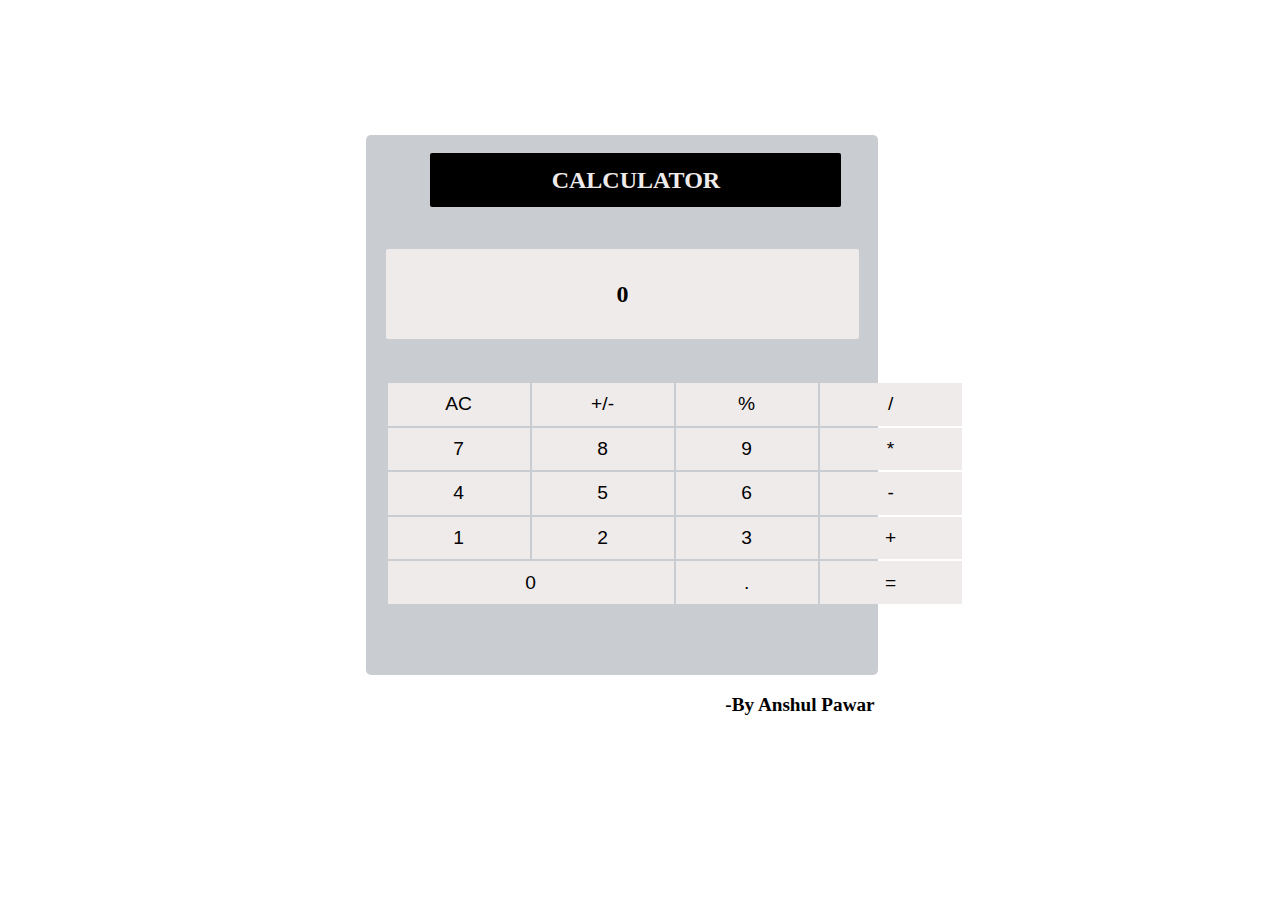
<file: Calculator/index.html>
<!DOCTYPE html>
<html lang="en">

<head>
  <title>Calculator</title>
  <link rel="stylesheet" href="style.css">
</head>

<body>
  <div class="outer">
    <div id="calculatorText">
      CALCULATOR
    </div>
    <div>
      <p id="input">0</p>
    </div>

    <div id="pad">
      <table id="tableId">
        <tr>
          <td><button type="button" id="r1c1">AC</button></td>
          <td><button type="button" id="r1c2">+/-</button></td>
          <td><button type="button" id="r1c3">%</button></td>
          <td><button type="button" id="r1c4">/</button></td>
        </tr>
        <tr>
          <td><button type="button" id="r2c1">7</button></td>
          <td><button type="button" id="r2c2">8</button></td>
          <td><button type="button" id="r2c3">9</button></td>
          <td><button type="button" id="r2c4">*</button></td>

        </tr>
        <tr>
          <td><button type="button" id="r3c1">4</button></td>
          <td><button type="button" id="r3c2">5</button></td>
          <td><button type="button" id="r3c3">6</button></td>
          <td><button type="button" id="r3c4" class="brown-bgcolor">-</button></td>

        </tr>
        <tr>
          <td><button type="button" id="r4c1">1</button></td>
          <td><button type="button" id="r4c2">2</button></td>
          <td><button type="button" id="r4c3">3</button></td>
          <td><button type="button" id="r4c4">+</button></td>

        </tr>
        <tr>
          <td colspan="2"><button type="button" id="r5c1">0</button></td>
          <td><button type="button" id="r5c2">.</button></td>
          <td><button type="button" id="r5c3">=</button></td>
        </tr>
      </table>
    </div>
  </div>
  <div id="myname">

    <p>-By Anshul Pawar</p>
  </div>
  <script src="script.js"></script>
</body>

</html>
</file>
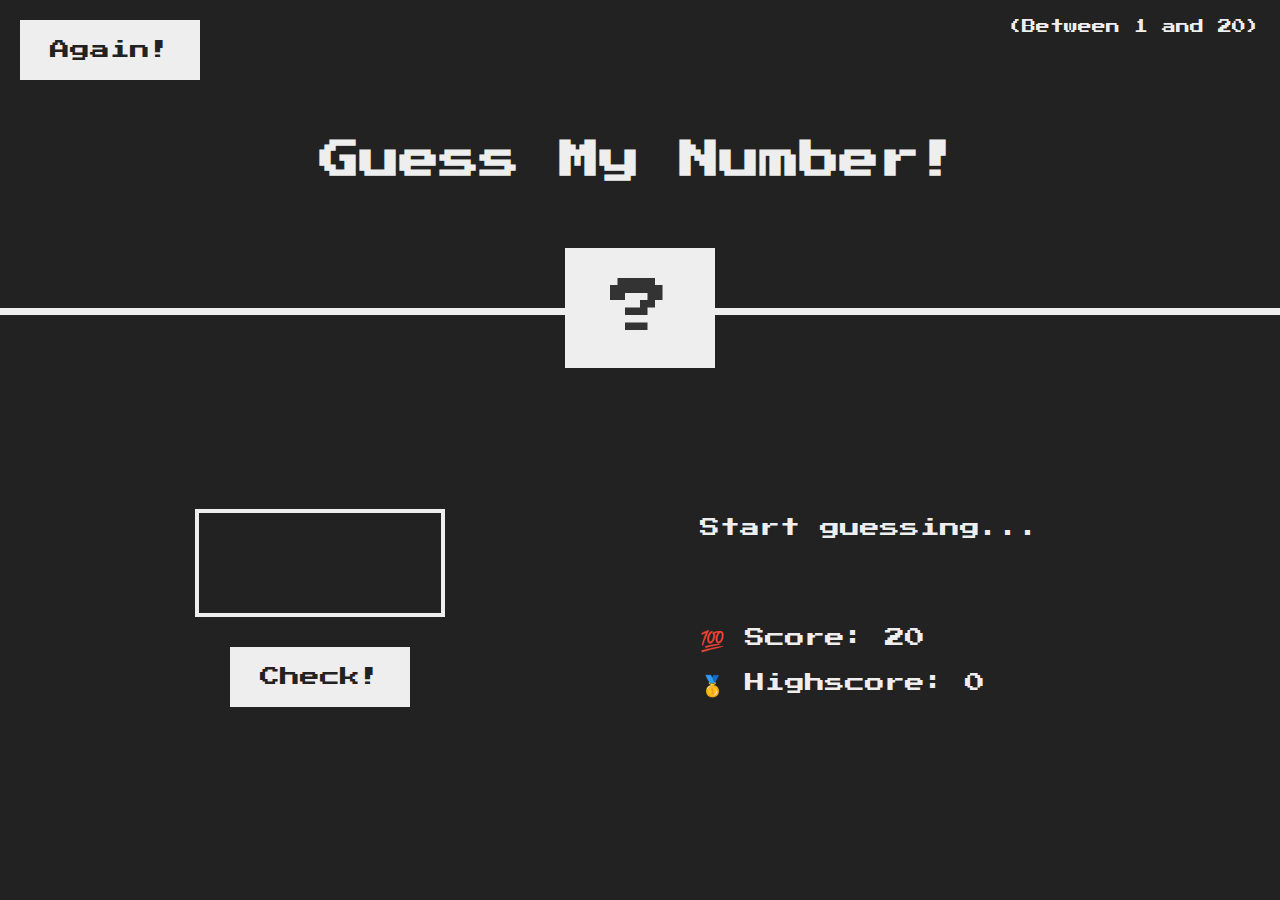
<file: Guess-My-Number/index.html>
<!DOCTYPE html>
<html lang="en">
  <head>
    <meta charset="UTF-8" />
    <meta name="viewport" content="width=device-width, initial-scale=1.0" />
    <meta http-equiv="X-UA-Compatible" content="ie=edge" />
    <link rel="stylesheet" href="style.css" />
    <title>Guess My Number!</title>
  </head>
  <body>
    <header>
      <h1>Guess My Number!</h1>
      <p class="between">(Between 1 and 20)</p>
      <button class="btn again">Again!</button>
      <div class="number">?</div>
    </header>
    <main>
      <section class="left">
        <input type="number" class="guess" />
        <button class="btn check">Check!</button>
      </section>
      <section class="right">
        <p class="message">Start guessing...</p>
        <p class="label-score">💯 Score: <span class="score">20</span></p>
        <p class="label-highscore">
          🥇 Highscore: <span class="highscore">0</span>
        </p>
      </section>
    </main>
    <script src="script.js"></script>
  </body>
</html>
</file>
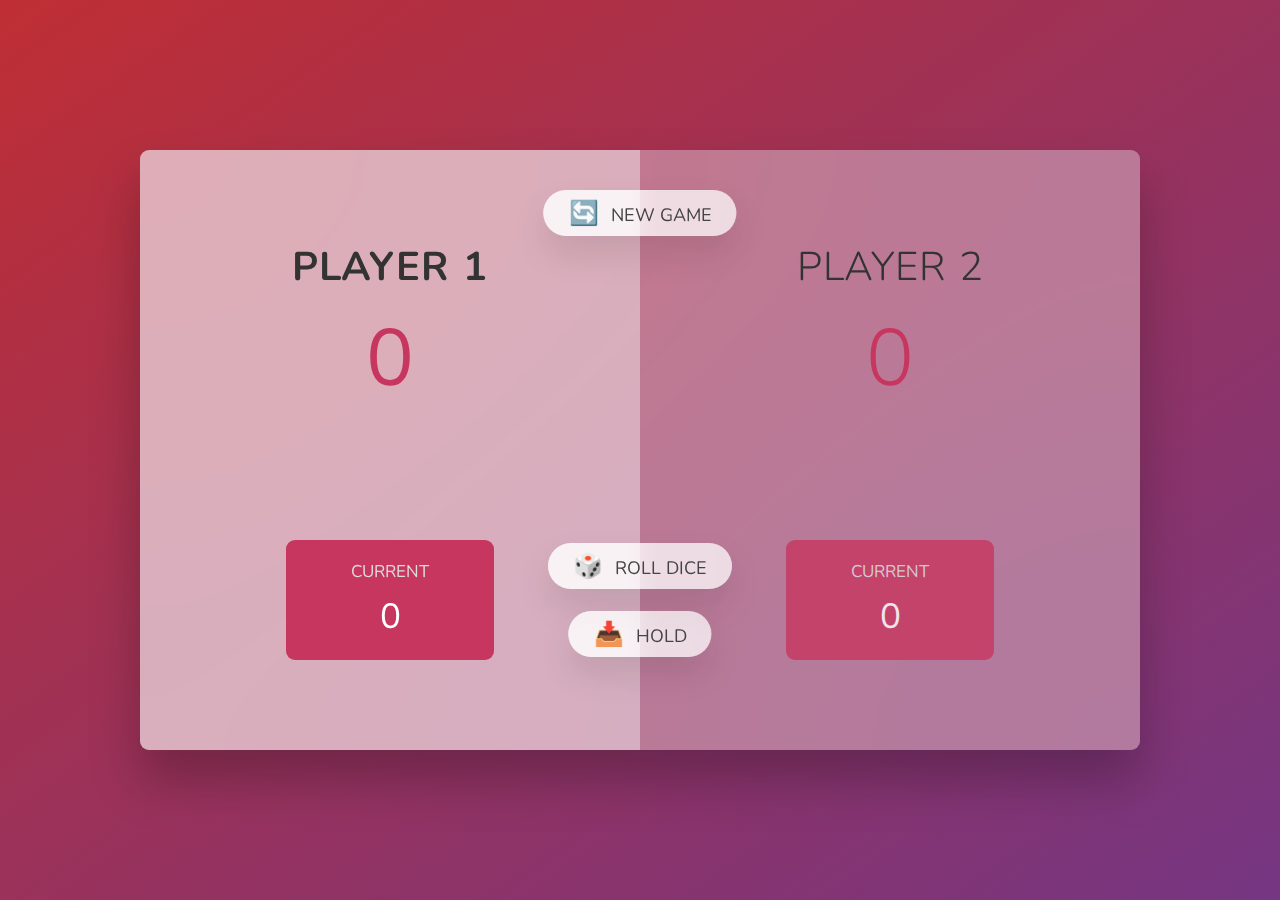
<file: Pig-Game/index.html>
<!DOCTYPE html>
<html lang="en">
  <head>
    <meta charset="UTF-8" />
    <meta name="viewport" content="width=device-width, initial-scale=1.0" />
    <meta http-equiv="X-UA-Compatible" content="ie=edge" />
    <link rel="stylesheet" href="style.css" />
    <title>Pig Game</title>
  </head>
  <body>
    <main>
      <section class="player player--0 player--active">
        <h2 class="name" id="name--0">Player 1</h2>
        <p class="score" id="score--0">43</p>
        <div class="current">
          <p class="current-label">Current</p>
          <p class="current-score" id="current--0">0</p>
        </div>
      </section>
      <section class="player player--1">
        <h2 class="name" id="name--1">Player 2</h2>
        <p class="score" id="score--1">24</p>
        <div class="current">
          <p class="current-label">Current</p>
          <p class="current-score" id="current--1">0</p>
        </div>
      </section>

      <img src="dice-5.png" alt="Playing dice" class="dice" />
      <button class="btn btn--new">🔄 New game</button>
      <button class="btn btn--roll">🎲 Roll dice</button>
      <button class="btn btn--hold">📥 Hold</button>
    </main>
    <script src="script.js"></script>
  </body>
</html>
</file>
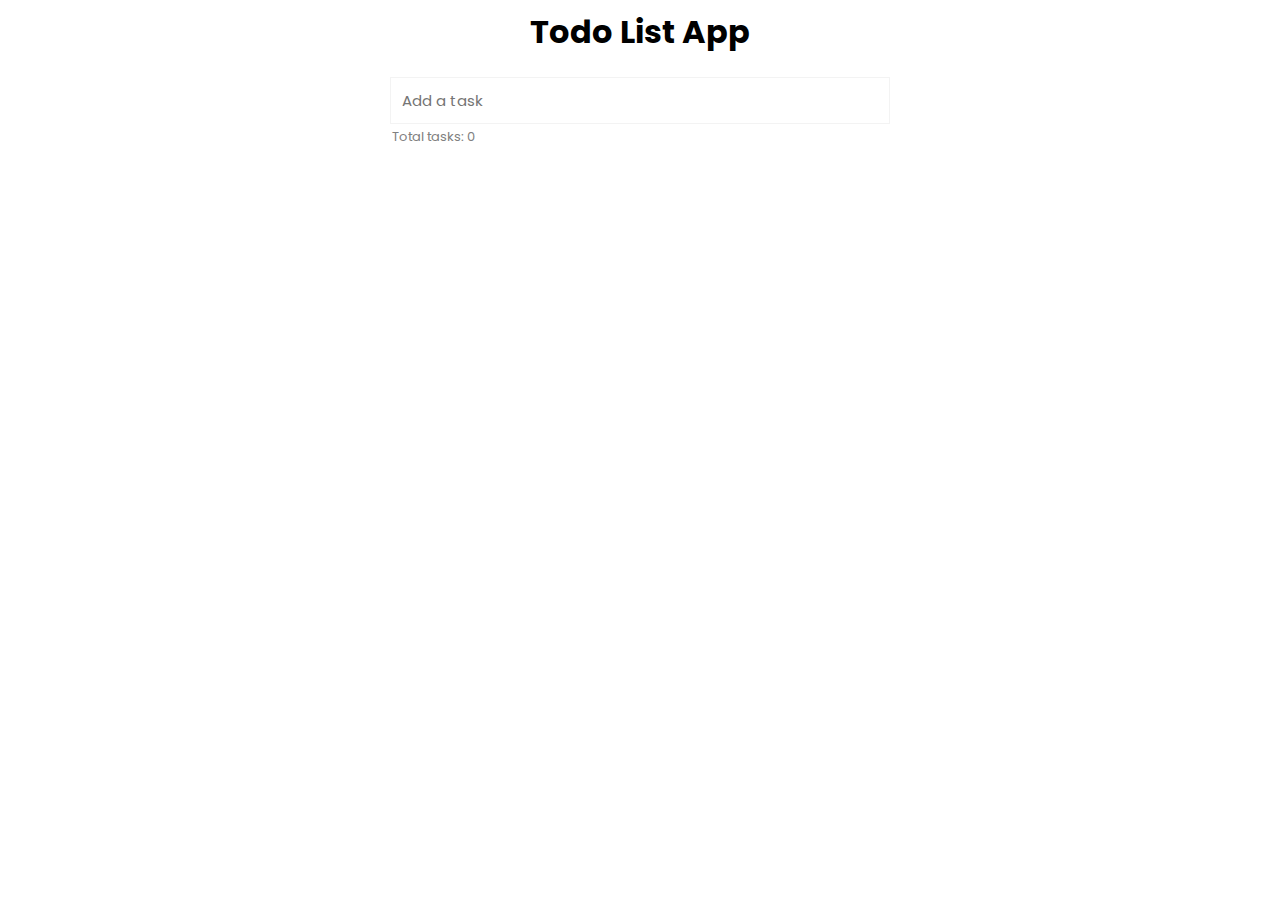
<file: ToDoApp/index.html>
<html>

<head>
  <title>Todo</title>
  <link href="https://fonts.googleapis.com/css2?family=Poppins&display=swap" rel="stylesheet">
  <link rel="stylesheet" href="styles.css">
</head>

<body>
  <h1>Todo List App</h1>
  <div id="container">
    <input placeholder="Add a task" class="add-task" id="add" data-helloWord="asdasdas" />
    <span id="total-tasks">Total tasks: <span id="tasks-counter">0</span></span>
    <ul id="list">
      <!-- <li>
          <input type="checkbox" id="task1" data-id="12" class="custom-checkbox">
          <label for="task1">Buy groceries</label>
          <img src="bin.svg" class="delete" data-id="12" />
        </li> -->
    </ul>
  </div>
  <script src="todo.js"></script>
</body>

</html>
</file>
<file: Calculator/style.css>
.outer {
  background-color: rgb(201, 204, 209);
  height: 60vh;
  width: 40vw;
  border-radius: 5px;
  margin-left: 28vw;
  margin-top: 15vh;
  display: flex;
  flex-direction: column;
}

#calculatorText {
  background-color: black;
  color: rgb(240, 235, 235);
  height: 5vh;
  width: 30vw;
  border-radius: 2px;
  /* position: absolute; */
  margin-left: 5vw;
  margin-top: 2vh;
  margin-bottom: 2vh;
  text-align: center;
  padding: 1.5vh;
  font-weight: bolder;
  font-size: x-large;
}

#input {
  height: 10vh;
  width: 37vw;
  border-radius: 2px;
  background-color: rgb(240, 235, 235);
  margin-left: 1.5vw;
  display: flex;
  justify-content: center;
  align-items: center;
  font-weight: bolder;
  font-size: x-large;
  padding: 0;





}

#pad {
  height: 60vh;
  width: 40vw;
  /* background-color: aqua; */
}

#pad table {
  height: 25vh;
  width: 37vw;
  border-radius: 2px;
  /* position: absolute; */
  margin-left: 1.5vw;
  margin-bottom: 1vh;
  margin-top: 2vh;

}

#pad table tr td button {
  display: flex;
  justify-content: center;
  align-items: center;
  margin: auto;
  font-size: larger;
  border: none;
  padding: 0;
  background: none;
  width: 140px;
  height: 35px;
}

#pad table tr td {
  background-color: rgb(240, 235, 235);
}

#myname {
  font-weight: bold;
  font-size: larger;
  /* margin: auto; */
  display: flex;
  justify-content: center;
  margin-left: 25vw;
}
</file>
<file: Guess-My-Number/style.css>
@import url('https://fonts.googleapis.com/css?family=Press+Start+2P&display=swap');

* {
  margin: 0;
  padding: 0;
  box-sizing: inherit;
}

html {
  font-size: 62.5%;
  box-sizing: border-box;
}

body {
  font-family: 'Press Start 2P', sans-serif;
  color: #eee;
  background-color: #222;
  /* background-color: #60b347; */
}

/* LAYOUT */
header {
  position: relative;
  height: 35vh;
  border-bottom: 7px solid #eee;
}

main {
  height: 65vh;
  color: #eee;
  display: flex;
  align-items: center;
  justify-content: space-around;
}

.left {
  width: 52rem;
  display: flex;
  flex-direction: column;
  align-items: center;
}

.right {
  width: 52rem;
  font-size: 2rem;
}

/* ELEMENTS STYLE */
h1 {
  font-size: 4rem;
  text-align: center;
  position: absolute;
  width: 100%;
  top: 52%;
  left: 50%;
  transform: translate(-50%, -50%);
}

.number {
  background: #eee;
  color: #333;
  font-size: 6rem;
  width: 15rem;
  padding: 3rem 0rem;
  text-align: center;
  position: absolute;
  bottom: 0;
  left: 50%;
  transform: translate(-50%, 50%);
}

.between {
  font-size: 1.4rem;
  position: absolute;
  top: 2rem;
  right: 2rem;
}

.again {
  position: absolute;
  top: 2rem;
  left: 2rem;
}

.guess {
  background: none;
  border: 4px solid #eee;
  font-family: inherit;
  color: inherit;
  font-size: 5rem;
  padding: 2.5rem;
  width: 25rem;
  text-align: center;
  display: block;
  margin-bottom: 3rem;
}

.btn {
  border: none;
  background-color: #eee;
  color: #222;
  font-size: 2rem;
  font-family: inherit;
  padding: 2rem 3rem;
  cursor: pointer;
}

.btn:hover {
  background-color: #ccc;
}

.message {
  margin-bottom: 8rem;
  height: 3rem;
}

.label-score {
  margin-bottom: 2rem;
}
</file>
<file: Pig-Game/style.css>
@import url('https://fonts.googleapis.com/css2?family=Nunito&display=swap');

* {
  margin: 0;
  padding: 0;
  box-sizing: inherit;
}

html {
  font-size: 62.5%;
  box-sizing: border-box;
}

body {
  font-family: 'Nunito', sans-serif;
  font-weight: 400;
  height: 100vh;
  color: #333;
  background-image: linear-gradient(to top left, #753682 0%, #bf2e34 100%);
  display: flex;
  align-items: center;
  justify-content: center;
}

/* LAYOUT */
main {
  position: relative;
  width: 100rem;
  height: 60rem;
  background-color: rgba(255, 255, 255, 0.35);
  backdrop-filter: blur(200px);
  filter: blur();
  box-shadow: 0 3rem 5rem rgba(0, 0, 0, 0.25);
  border-radius: 9px;
  overflow: hidden;
  display: flex;
}

.player {
  flex: 50%;
  padding: 9rem;
  display: flex;
  flex-direction: column;
  align-items: center;
  transition: all 0.75s;
}

/* ELEMENTS */
.name {
  position: relative;
  font-size: 4rem;
  text-transform: uppercase;
  letter-spacing: 1px;
  word-spacing: 2px;
  font-weight: 300;
  margin-bottom: 1rem;
}

.score {
  font-size: 8rem;
  font-weight: 300;
  color: #c7365f;
  margin-bottom: auto;
}

.player--active {
  background-color: rgba(255, 255, 255, 0.4);
}
.player--active .name {
  font-weight: 700;
}
.player--active .score {
  font-weight: 400;
}

.player--active .current {
  opacity: 1;
}

.current {
  background-color: #c7365f;
  opacity: 0.8;
  border-radius: 9px;
  color: #fff;
  width: 65%;
  padding: 2rem;
  text-align: center;
  transition: all 0.75s;
}

.current-label {
  text-transform: uppercase;
  margin-bottom: 1rem;
  font-size: 1.7rem;
  color: #ddd;
}

.current-score {
  font-size: 3.5rem;
}

/* ABSOLUTE POSITIONED ELEMENTS */
.btn {
  position: absolute;
  left: 50%;
  transform: translateX(-50%);
  color: #444;
  background: none;
  border: none;
  font-family: inherit;
  font-size: 1.8rem;
  text-transform: uppercase;
  cursor: pointer;
  font-weight: 400;
  transition: all 0.2s;

  background-color: white;
  background-color: rgba(255, 255, 255, 0.6);
  backdrop-filter: blur(10px);

  padding: 0.7rem 2.5rem;
  border-radius: 50rem;
  box-shadow: 0 1.75rem 3.5rem rgba(0, 0, 0, 0.1);
}

.btn::first-letter {
  font-size: 2.4rem;
  display: inline-block;
  margin-right: 0.7rem;
}

.btn--new {
  top: 4rem;
}
.btn--roll {
  top: 39.3rem;
}
.btn--hold {
  top: 46.1rem;
}

.btn:active {
  transform: translate(-50%, 3px);
  box-shadow: 0 1rem 2rem rgba(0, 0, 0, 0.15);
}

.btn:focus {
  outline: none;
}

.dice {
  position: absolute;
  left: 50%;
  top: 16.5rem;
  transform: translateX(-50%);
  height: 10rem;
  box-shadow: 0 2rem 5rem rgba(0, 0, 0, 0.2);
}

.player--winner {
  background-color: #10de51cb;
}

.player--winner .name {
  font-weight: 700;
  color: #c7365f;
}

.hidden {
  display: none;
}
</file>
<file: ToDoApp/styles.css>
* {
  box-sizing: border-box;
  font-family: 'Poppins', sans-serif;
}

#container {
  width: 500px;
  margin: 0 auto;
}

ul {
  list-style-type: none;
  margin: 0;
  padding: 0;
  /* border: 1px solid #e5e5e5; */
}

ul li {
  padding: 10px;
  /* padding-left: 0; */
  display: flex;
  justify-content: space-between;
  align-items: inherit;
  align-items: center;
}

ul li:hover {
  background: #f3f3f3;
}

#list input {
  padding: 0;
  height: initial;
  width: initial;
  margin-bottom: 0;
  display: none;
  cursor: pointer;
}

#list label {
  position: relative;
  cursor: pointer;
}

#list label:before {
  content: '';
  -webkit-appearance: none;
  background-color: transparent;
  border: 2px solid #0079bf;
  box-shadow: 0 1px 2px rgba(0, 0, 0, 0.05), inset 0px -15px 10px -12px rgba(0, 0, 0, 0.05);
  padding: 10px;
  display: inline-block;
  position: relative;
  vertical-align: middle;
  cursor: pointer;
  margin-right: 10px;
}

#list input:checked+label:after {
  content: '';
  display: block;
  position: absolute;
  top: 2px;
  left: 9px;
  width: 6px;
  height: 14px;
  border: solid #fff;
  border-width: 0 2px 2px 0;
  transform: rotate(45deg);
}

#list input:checked+label:before {
  background: #0079bf;
}

#list input:checked+label {
  text-decoration: line-through;
}

.delete {
  height: 28px;
  padding: 5px 0px;
  border-radius: 3px;
}

.delete:hover {
  background: #f2f2f2;
  cursor: pointer;
}

h1 {
  text-align: center;
}

.add-task {
  width: 100%;
  outline: none;
  font-size: 15px;
  padding: 11px;
  border: 1px solid #f3f3f3;
  margin-bottom: 3px;
}

#total-tasks {
  margin-bottom: 20px;
  font-size: 13px;
  margin-left: 2px;
  color: gray;
}
</file>
